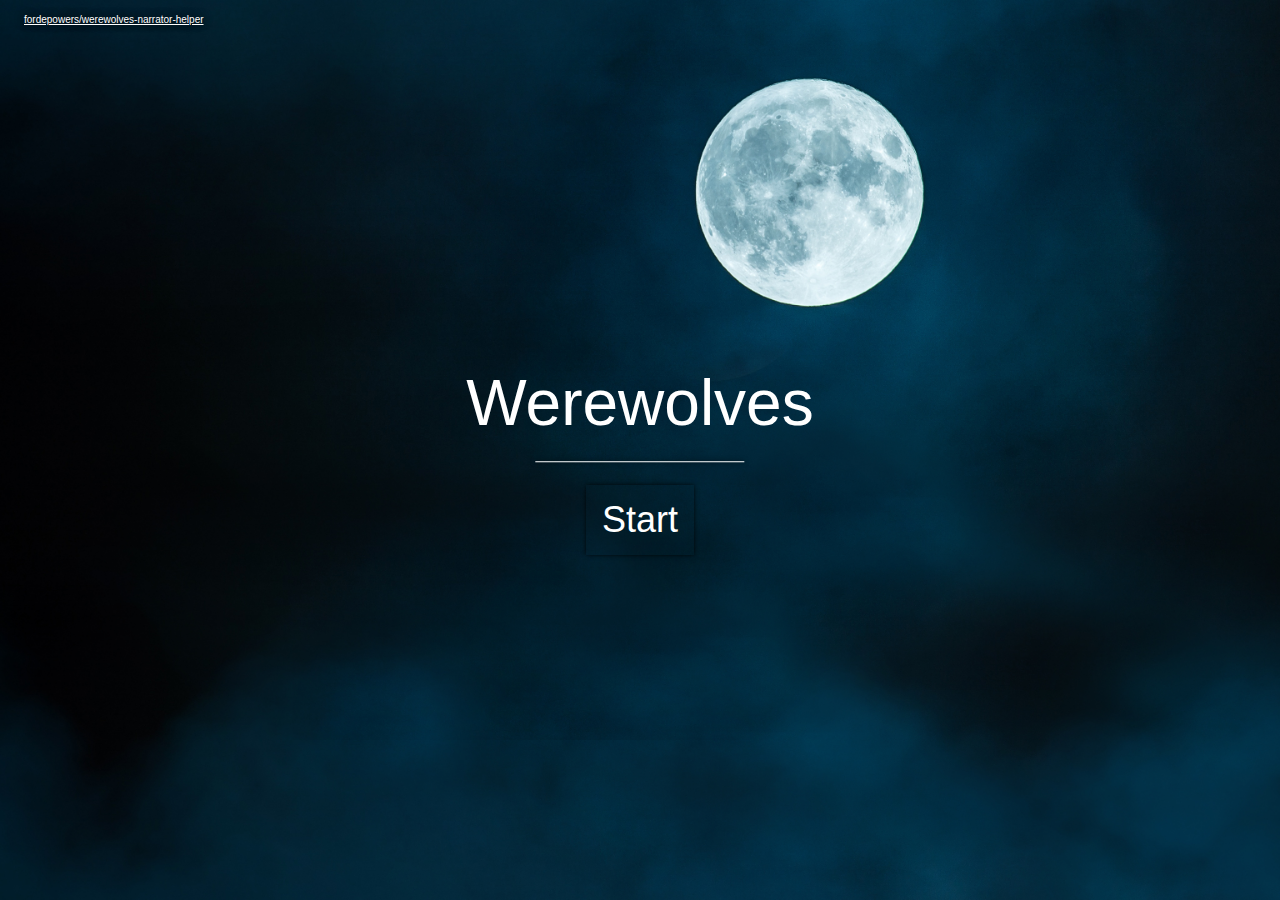
<file: Werewolves Website/index.html>
<!DOCTYPE html>
<html>

<head>
    <meta charset="utf-8">
    <meta http-equiv="X-UA-Compatible" content="IE=edge">
    <meta name="viewport" content="width=device-width, initial-scale=1">
    <title>Werewolves</title>
    <link rel="stylesheet" type="text/css" media="screen" href="main.css">
    <link href="https://fonts.googleapis.com/css?family=Raleway" rel="stylesheet">
    <script src="WNH-JavaScript.js"></script>

</head>

<body>
    <div class="bgimg w3-display-container w3-text-white">
        <div class="w3-display-topleft w3-padding-large w3-tiny w3-animate-fading">
            <a href="https://github.com/fordepowers/werewolves-narrator-helper" target="_blank">fordepowers/werewolves-narrator-helper</a>
        </div>
        <div class="w3-display-middle" id="middleDisplay">
            <h1 class="w3-jumbo w3-animate-top">Werewolves</h1>
            <hr class="w3-large w3-border-white w3-animate-zoom"
                style="margin: auto; width: 60%; box-shadow: 0px 0px 5px black;">
            <br>
            <button id="start-button" onClick="PlayWerewolves()" class="w3-xxlarge w3-btn w3-animate-zoom"
                style="display: block; margin: 0 auto; box-shadow: 0px 0px 5px black;">Start</button>
        </div>
    </div>
</body>

</html>
</file>
<file: Werewolves Website/main.css>
/* My stuff */

.MenuHeader {
    list-style-type: none;
    margin: 0;
    padding: 0;
    overflow: hidden;
    background-color: #040509;
    position: fixed;
    bottom: 0;
    width: 100%;
    border: none;
    box-shadow: 0px 0px 20px #040509;
}

.MenuList {
    float: left;
    border-right: 1px solid rgb(116, 116, 116);
}

li:last-child {
    border-right: none;
}

li a {
    display: block;
    color: white;
    text-align: center;
    padding: 14px 16px;
    text-decoration: none;
}

li a:hover {
    background-color: #111;
}

.active {
    background-color: rgb(0, 39, 56);
}

.black-layer {
    width: 100%;
    min-height: 100vh;
    background-color: #040509;
    top: 0;
    position: absolute;
}

.black-gradient-bottom {
    width: 100%;
    height: 40%;
    background-image: linear-gradient(to bottom, #04050900, #040509);
    bottom: 0;
    position: fixed;
}

.black-gradient-top {
    width: 100%;
    height: 15%;
    background-image: linear-gradient(to top, #04050900, #040509);
    top: 0;
    position: absolute;
}

@keyframes fadeOut {
    0% {
        opacity: 1
    }
    100% {
        opacity: 0
    }
}

body, html {
    height: 100%;
}

.bgimg {
    background-image: urL("full-moon-3840x2160.jpg");
    min-height: 100%;
    background-position: center;
    background-size: cover;
}

/* W3.CSS 4.12 November 2018 by Jan Egil and Borge Refsnes */

html {
    box-sizing: border-box
}

*, *:before, *:after {
    box-sizing: inherit
}

/* Extract from normalize.css by Nicolas Gallagher and Jonathan Neal git.io/normalize */

html {
    -ms-text-size-adjust: 100%;
    -webkit-text-size-adjust: 100%
}

body {
    margin: 0
}

article, aside, details, figcaption, figure, footer, header, main, menu, nav, section, summary {
    display: block
}

audio, canvas, progress, video {
    display: inline-block
}

progress {
    vertical-align: baseline
}

audio:not([controls]) {
    display: none;
    height: 0
}

[hidden], template {
    display: none
}

a:active, a:hover {
    outline-width: 0
}

abbr[title] {
    border-bottom: none;
    text-decoration: underline;
    text-decoration: underline dotted
}

dfn {
    font-style: italic
}

mark {
    background: #ff0;
    color: #000
}

small {
    font-size: 80%
}

sub, sup {
    font-size: 75%;
    line-height: 0;
    position: relative;
    vertical-align: baseline
}

sub {
    bottom: -0.25em
}

sup {
    top: -0.5em
}

figure {
    margin: 1em 40px
}

img {
    border-style: none
}

svg:not(:root) {
    overflow: hidden
}

code, kbd, pre, samp {
    font-family: monospace, monospace;
    font-size: 1em
}

hr {
    box-sizing: content-box;
    height: 0;
    overflow: visible
}

button, input, select, textarea {
    font: inherit;
    margin: 0
}

optgroup {
    font-weight: bold
}

button, input {
    overflow: visible
}

button, select {
    text-transform: none
}

button, html [type=button], [type=reset], [type=submit] {
    -webkit-appearance: button
}

button::-moz-focus-inner, [type=button]::-moz-focus-inner, [type=reset]::-moz-focus-inner, [type=submit]::-moz-focus-inner {
    border-style: none;
    padding: 0
}

button:-moz-focusring, [type=button]:-moz-focusring, [type=reset]:-moz-focusring, [type=submit]:-moz-focusring {
    outline: 1px dotted ButtonText
}

fieldset {
    border: 1px solid #c0c0c0;
    margin: 0 2px;
    padding: .35em .625em .75em
}

legend {
    color: inherit;
    display: table;
    max-width: 100%;
    padding: 0;
    white-space: normal
}

textarea {
    overflow: auto
}

[type=checkbox], [type=radio] {
    padding: 0
}

[type=number]::-webkit-inner-spin-button, [type=number]::-webkit-outer-spin-button {
    height: auto
}

[type=search] {
    -webkit-appearance: textfield;
    outline-offset: -2px
}

[type=search]::-webkit-search-cancel-button, [type=search]::-webkit-search-decoration {
    -webkit-appearance: none
}

::-webkit-input-placeholder {
    color: inherit;
    opacity: 0.54
}

::-webkit-file-upload-button {
    -webkit-appearance: button;
    font: inherit
}

/* End extract */

html, body {
    font-family: Verdana, sans-serif;
    font-size: 15px;
    line-height: 1.5
}

html {
    overflow-x: hidden
}

h1 {
    font-size: 36px
}

h2 {
    font-size: 30px
}

h3 {
    font-size: 24px
}

h4 {
    font-size: 20px
}

h5 {
    font-size: 18px
}

h6 {
    font-size: 16px
}

.w3-serif {
    font-family: serif
}

h1, h2, h3, h4, h5, h6 {
    font-family: "Segoe UI", Arial, sans-serif;
    font-weight: 400;
    margin: 10px 0
}

.w3-wide {
    letter-spacing: 4px
}

hr {
    border: 0;
    border-top: 1px solid #eee;
    margin: 20px 0
}

.w3-image {
    max-width: 100%;
    height: auto
}

img {
    vertical-align: middle
}

a {
    color: inherit;
    text-shadow: 0px 0px 10px black;
}

.w3-table, .w3-table-all {
    border-collapse: collapse;
    border-spacing: 0;
    width: 100%;
    display: table
}

.w3-table-all {
    border: 1px solid #ccc
}

.w3-bordered tr, .w3-table-all tr {
    border-bottom: 1px solid #ddd
}

.w3-striped tbody tr:nth-child(even) {
    background-color: #f1f1f1
}

.w3-table-all tr:nth-child(odd) {
    background-color: #fff
}

.w3-table-all tr:nth-child(even) {
    background-color: #f1f1f1
}

.w3-hoverable tbody tr:hover, .w3-ul.w3-hoverable li:hover {
    background-color: #ccc
}

.w3-centered tr th, .w3-centered tr td {
    text-align: center
}

.w3-table td, .w3-table th, .w3-table-all td, .w3-table-all th {
    padding: 8px 8px;
    display: table-cell;
    text-align: left;
    vertical-align: top
}

.w3-table th:first-child, .w3-table td:first-child, .w3-table-all th:first-child, .w3-table-all td:first-child {
    padding-left: 16px
}

.w3-btn, .w3-button {
    border: none;
    display: inline-block;
    padding: 8px 16px;
    vertical-align: middle;
    overflow: hidden;
    text-decoration: none;
    color: inherit;
    background-color: inherit;
    text-align: center;
    cursor: pointer;
    white-space: nowrap
}

.w3-btn:hover {
    box-shadow: 0 8px 16px 0 rgba(0, 0, 0, 0.2), 0 6px 20px 0 rgba(0, 0, 0, 0.19)
}

.w3-btn, .w3-button {
    -webkit-touch-callout: none;
    -webkit-user-select: none;
    -khtml-user-select: none;
    -moz-user-select: none;
    -ms-user-select: none;
    user-select: none
}

.w3-disabled, .w3-btn:disabled, .w3-button:disabled {
    cursor: not-allowed;
    opacity: 0.3
}

.w3-disabled *, :disabled * {
    pointer-events: none
}

.w3-btn.w3-disabled:hover, .w3-btn:disabled:hover {
    box-shadow: none
}

.w3-badge, .w3-tag {
    background-color: #000;
    color: #fff;
    display: inline-block;
    padding-left: 8px;
    padding-right: 8px;
    text-align: center
}

.w3-badge {
    border-radius: 50%
}

.w3-ul {
    list-style-type: none;
    padding: 0;
    margin: 0
}

.w3-ul li {
    padding: 8px 16px;
    border-bottom: 1px solid #ddd
}

.w3-ul li:last-child {
    border-bottom: none
}

.w3-tooltip, .w3-display-container {
    position: relative
}

.w3-tooltip .w3-text {
    display: none
}

.w3-tooltip:hover .w3-text {
    display: inline-block
}

.w3-ripple:active {
    opacity: 0.5
}

.w3-ripple {
    transition: opacity 0s
}

.w3-input {
    padding: 8px;
    display: block;
    border: none;
    width: 40%;
    background-color: whitesmoke;
    box-shadow: 0px 0px 10px black;
}

.w3-select {
    padding: 9px 0;
    width: 100%;
    border: none;
    border-bottom: 1px solid #ccc
}

.w3-dropdown-click, .w3-dropdown-hover {
    position: relative;
    display: inline-block;
    cursor: pointer
}

.w3-dropdown-hover:hover .w3-dropdown-content {
    display: block
}

.w3-dropdown-hover:first-child, .w3-dropdown-click:hover {
    background-color: #ccc;
    color: #000
}

.w3-dropdown-hover:hover>.w3-button:first-child, .w3-dropdown-click:hover>.w3-button:first-child {
    background-color: #ccc;
    color: #000
}

.w3-dropdown-content {
    cursor: auto;
    color: #000;
    background-color: #fff;
    display: none;
    position: absolute;
    min-width: 160px;
    margin: 0;
    padding: 0;
    z-index: 1
}

.w3-check, .w3-radio {
    width: 24px;
    height: 24px;
    position: relative;
    top: 6px
}

.w3-sidebar {
    height: 100%;
    width: 200px;
    background-color: #fff;
    position: fixed!important;
    z-index: 1;
    overflow: auto
}

.w3-bar-block .w3-dropdown-hover, .w3-bar-block .w3-dropdown-click {
    width: 100%
}

.w3-bar-block .w3-dropdown-hover .w3-dropdown-content, .w3-bar-block .w3-dropdown-click .w3-dropdown-content {
    min-width: 100%
}

.w3-bar-block .w3-dropdown-hover .w3-button, .w3-bar-block .w3-dropdown-click .w3-button {
    width: 100%;
    text-align: left;
    padding: 8px 16px
}

.w3-main, #main {
    transition: margin-left .4s
}

.w3-modal {
    z-index: 3;
    display: none;
    padding-top: 100px;
    position: fixed;
    left: 0;
    top: 0;
    width: 100%;
    height: 100%;
    overflow: auto;
    background-color: rgb(0, 0, 0);
    background-color: rgba(0, 0, 0, 0.4)
}

.w3-modal-content {
    margin: auto;
    background-color: #fff;
    position: relative;
    padding: 0;
    outline: 0;
    width: 600px
}

.w3-bar {
    width: 100%;
    overflow: hidden
}

.w3-center .w3-bar {
    display: inline-block;
    width: auto
}

.w3-bar .w3-bar-item {
    padding: 8px 16px;
    float: left;
    width: auto;
    border: none;
    display: block;
    outline: 0
}

.w3-bar .w3-dropdown-hover, .w3-bar .w3-dropdown-click {
    position: static;
    float: left
}

.w3-bar .w3-button {
    white-space: normal
}

.w3-bar-block .w3-bar-item {
    width: 100%;
    display: block;
    padding: 8px 16px;
    text-align: left;
    border: none;
    white-space: normal;
    float: none;
    outline: 0
}

.w3-bar-block.w3-center .w3-bar-item {
    text-align: center
}

.w3-block {
    display: block;
    width: 100%
}

.w3-responsive {
    display: block;
    overflow-x: auto
}

.w3-container:after, .w3-container:before, .w3-panel:after, .w3-panel:before, .w3-row:after, .w3-row:before, .w3-row-padding:after, .w3-row-padding:before, .w3-cell-row:before, .w3-cell-row:after, .w3-clear:after, .w3-clear:before, .w3-bar:before, .w3-bar:after {
    content: "";
    display: table;
    clear: both
}

.w3-col, .w3-half, .w3-third, .w3-twothird, .w3-threequarter, .w3-quarter {
    float: left;
    width: 100%
}

.w3-col.s1 {
    width: 8.33333%
}

.w3-col.s2 {
    width: 16.66666%
}

.w3-col.s3 {
    width: 24.99999%
}

.w3-col.s4 {
    width: 33.33333%
}

.w3-col.s5 {
    width: 41.66666%
}

.w3-col.s6 {
    width: 49.99999%
}

.w3-col.s7 {
    width: 58.33333%
}

.w3-col.s8 {
    width: 66.66666%
}

.w3-col.s9 {
    width: 74.99999%
}

.w3-col.s10 {
    width: 83.33333%
}

.w3-col.s11 {
    width: 91.66666%
}

.w3-col.s12 {
    width: 99.99999%
}

@media (min-width:601px) {
    .w3-col.m1 {
        width: 8.33333%
    }
    .w3-col.m2 {
        width: 16.66666%
    }
    .w3-col.m3, .w3-quarter {
        width: 24.99999%
    }
    .w3-col.m4, .w3-third {
        width: 33.33333%
    }
    .w3-col.m5 {
        width: 41.66666%
    }
    .w3-col.m6, .w3-half {
        width: 49.99999%
    }
    .w3-col.m7 {
        width: 58.33333%
    }
    .w3-col.m8, .w3-twothird {
        width: 66.66666%
    }
    .w3-col.m9, .w3-threequarter {
        width: 74.99999%
    }
    .w3-col.m10 {
        width: 83.33333%
    }
    .w3-col.m11 {
        width: 91.66666%
    }
    .w3-col.m12 {
        width: 99.99999%
    }
}

@media (min-width:993px) {
    .w3-col.l1 {
        width: 8.33333%
    }
    .w3-col.l2 {
        width: 16.66666%
    }
    .w3-col.l3 {
        width: 24.99999%
    }
    .w3-col.l4 {
        width: 33.33333%
    }
    .w3-col.l5 {
        width: 41.66666%
    }
    .w3-col.l6 {
        width: 49.99999%
    }
    .w3-col.l7 {
        width: 58.33333%
    }
    .w3-col.l8 {
        width: 66.66666%
    }
    .w3-col.l9 {
        width: 74.99999%
    }
    .w3-col.l10 {
        width: 83.33333%
    }
    .w3-col.l11 {
        width: 91.66666%
    }
    .w3-col.l12 {
        width: 99.99999%
    }
}

.w3-rest {
    overflow: hidden
}

.w3-stretch {
    margin-left: -16px;
    margin-right: -16px
}

.w3-content, .w3-auto {
    margin-left: auto;
    margin-right: auto
}

.w3-content {
    max-width: 980px
}

.w3-auto {
    max-width: 1140px
}

.w3-cell-row {
    display: table;
    width: 100%
}

.w3-cell {
    display: table-cell
}

.w3-cell-top {
    vertical-align: top
}

.w3-cell-middle {
    vertical-align: middle
}

.w3-cell-bottom {
    vertical-align: bottom
}

.w3-hide {
    display: none!important
}

.w3-show-block, .w3-show {
    display: block!important
}

.w3-show-inline-block {
    display: inline-block!important
}

@media (max-width:1205px) {
    .w3-auto {
        max-width: 95%
    }
}

@media (max-width:600px) {
    .w3-modal-content {
        margin: 0 10px;
        width: auto!important
    }
    .w3-modal {
        padding-top: 30px
    }
    .w3-dropdown-hover.w3-mobile .w3-dropdown-content, .w3-dropdown-click.w3-mobile .w3-dropdown-content {
        position: relative
    }
    .w3-hide-small {
        display: none!important
    }
    .w3-mobile {
        display: block;
        width: 100%!important
    }
    .w3-bar-item.w3-mobile, .w3-dropdown-hover.w3-mobile, .w3-dropdown-click.w3-mobile {
        text-align: center
    }
    .w3-dropdown-hover.w3-mobile, .w3-dropdown-hover.w3-mobile .w3-btn, .w3-dropdown-hover.w3-mobile .w3-button, .w3-dropdown-click.w3-mobile, .w3-dropdown-click.w3-mobile .w3-btn, .w3-dropdown-click.w3-mobile .w3-button {
        width: 100%
    }
}

@media (max-width:768px) {
    .w3-modal-content {
        width: 500px
    }
    .w3-modal {
        padding-top: 50px
    }
}

@media (min-width:993px) {
    .w3-modal-content {
        width: 900px
    }
    .w3-hide-large {
        display: none!important
    }
    .w3-sidebar.w3-collapse {
        display: block!important
    }
}

@media (max-width:992px) and (min-width:601px) {
    .w3-hide-medium {
        display: none!important
    }
}

@media (max-width:992px) {
    .w3-sidebar.w3-collapse {
        display: none
    }
    .w3-main {
        margin-left: 0!important;
        margin-right: 0!important
    }
    .w3-auto {
        max-width: 100%
    }
}

.w3-top, .w3-bottom {
    position: fixed;
    width: 100%;
    z-index: 1
}

.w3-top {
    top: 0
}

.w3-bottom {
    bottom: 0
}

.w3-overlay {
    position: fixed;
    display: none;
    width: 100%;
    height: 100%;
    top: 0;
    left: 0;
    right: 0;
    bottom: 0;
    background-color: rgba(0, 0, 0, 0.5);
    z-index: 2
}

.w3-display-topleft {
    position: absolute;
    left: 0;
    top: 0
}

.w3-display-topright {
    position: absolute;
    right: 0;
    top: 0
}

.w3-display-bottomleft {
    position: absolute;
    left: 0;
    bottom: 0
}

.w3-display-bottomright {
    position: absolute;
    right: 0;
    bottom: 0
}

.w3-display-middle {
    position: absolute;
    top: 50%;
    left: 50%;
    transform: translate(-50%, -50%);
    -ms-transform: translate(-50%, -50%)
}

.w3-display-left {
    position: absolute;
    top: 50%;
    left: 0%;
    transform: translate(0%, -50%);
    -ms-transform: translate(-0%, -50%)
}

.w3-display-right {
    position: absolute;
    top: 50%;
    right: 0%;
    transform: translate(0%, -50%);
    -ms-transform: translate(0%, -50%)
}

.w3-display-topmiddle {
    position: absolute;
    left: 50%;
    top: 20px;
    transform: translate(-50%, 0%);
    -ms-transform: translate(-50%, 0%)
}

.w3-display-bottommiddle {
    position: absolute;
    left: 50%;
    bottom: 0;
    transform: translate(-50%, 0%);
    -ms-transform: translate(-50%, 0%)
}

.w3-display-container:hover .w3-display-hover {
    display: block
}

.w3-display-container:hover span.w3-display-hover {
    display: inline-block
}

.w3-display-hover {
    display: none
}

.w3-display-position {
    position: absolute
}

.w3-circle {
    border-radius: 50%
}

.w3-round-small {
    border-radius: 2px
}

.w3-round, .w3-round-medium {
    border-radius: 4px
}

.w3-round-large {
    border-radius: 8px
}

.w3-round-xlarge {
    border-radius: 16px
}

.w3-round-xxlarge {
    border-radius: 32px
}

.w3-row-padding, .w3-row-padding>.w3-half, .w3-row-padding>.w3-third, .w3-row-padding>.w3-twothird, .w3-row-padding>.w3-threequarter, .w3-row-padding>.w3-quarter, .w3-row-padding>.w3-col {
    padding: 0 8px
}

.w3-container, .w3-panel {
    padding: 0.01em 16px
}

.w3-panel {
    margin-top: 16px;
    margin-bottom: 16px
}

.w3-code, .w3-codespan {
    font-family: Consolas, "courier new";
    font-size: 16px
}

.w3-code {
    width: auto;
    background-color: #fff;
    padding: 8px 12px;
    border-left: 4px solid #4CAF50;
    word-wrap: break-word
}

.w3-codespan {
    color: crimson;
    background-color: #f1f1f1;
    padding-left: 4px;
    padding-right: 4px;
    font-size: 110%
}

.w3-card, .w3-card-2 {
    box-shadow: 0 2px 5px 0 rgba(0, 0, 0, 0.16), 0 2px 10px 0 rgba(0, 0, 0, 0.12)
}

.w3-card-4, .w3-hover-shadow:hover {
    box-shadow: 0 4px 10px 0 rgba(0, 0, 0, 0.2), 0 4px 20px 0 rgba(0, 0, 0, 0.19)
}

.w3-spin {
    animation: w3-spin 2s infinite linear
}

@keyframes w3-spin {
    0% {
        transform: rotate(0deg)
    }
    100% {
        transform: rotate(359deg)
    }
}

.w3-animate-fading {
    animation: fading 5s
}

@keyframes fading {
    0% {
        opacity: 0
    }
    100% {
        opacity: 1
    }
}

.w3-animate-opacity {
    animation: opac 0.8s
}

@keyframes opac {
    from {
        opacity: 0
    }
    to {
        opacity: 1
    }
}

.w3-animate-top {
    position: relative;
    animation: animatetop 2s
}

@keyframes animatetop {
    from {
        top: -300px;
        opacity: 0
    }
    to {
        top: 0;
        opacity: 1
    }
}

.w3-animate-left {
    position: relative;
    animation: animateleft 1s
}

@keyframes animateleft {
    from {
        left: -300px;
        opacity: 0
    }
    to {
        left: 0;
        opacity: 1
    }
}

.w3-animate-right {
    position: relative;
    animation: animateright 2s
}

@keyframes animateright {
    from {
        right: -300px;
        opacity: 0
    }
    to {
        right: 0;
        opacity: 1
    }
}

.w3-animate-bottom {
    position: relative;
    animation: animatebottom 2s
}

@keyframes animatebottom {
    from {
        bottom: -300px;
        opacity: 0
    }
    to {
        bottom: 0;
        opacity: 1
    }
}

.w3-animate-zoom {
    animation: animatezoom 2s
}

@keyframes animatezoom {
    from {
        transform: scale(0)
    }
    to {
        transform: scale(1)
    }
}

.w3-animate-input {
    transition: width 0.4s ease-in-out
}

.w3-animate-input:focus {
    width: 100%!important
}

.w3-opacity, .w3-hover-opacity:hover {
    opacity: 0.60
}

.w3-opacity-off, .w3-hover-opacity-off:hover {
    opacity: 1
}

.w3-opacity-max {
    opacity: 0.25
}

.w3-opacity-min {
    opacity: 0.75
}

.w3-greyscale-max, .w3-grayscale-max, .w3-hover-greyscale:hover, .w3-hover-grayscale:hover {
    filter: grayscale(100%)
}

.w3-greyscale, .w3-grayscale {
    filter: grayscale(75%)
}

.w3-greyscale-min, .w3-grayscale-min {
    filter: grayscale(50%)
}

.w3-sepia {
    filter: sepia(75%)
}

.w3-sepia-max, .w3-hover-sepia:hover {
    filter: sepia(100%)
}

.w3-sepia-min {
    filter: sepia(50%)
}

.w3-tiny {
    font-size: 10px!important
}

.w3-small {
    font-size: 12px!important
}

.w3-medium {
    font-size: 15px!important
}

.w3-large {
    font-size: 18px!important
}

.w3-xlarge {
    font-size: 24px!important
}

.w3-xxlarge {
    font-size: 36px!important
}

.w3-xxxlarge {
    font-size: 48px!important
}

.w3-jumbo {
    font-size: 64px!important
}

.w3-left-align {
    text-align: left!important
}

.w3-right-align {
    text-align: right!important
}

.w3-justify {
    text-align: justify!important
}

.w3-center {
    text-align: center!important
}

.w3-border-0 {
    border: 0!important
}

.w3-border {
    border: 1px solid #ccc!important
}

.w3-border-top {
    border-top: 1px solid #ccc!important
}

.w3-border-bottom {
    border-bottom: 1px solid #ccc!important
}

.w3-border-left {
    border-left: 1px solid #ccc!important
}

.w3-border-right {
    border-right: 1px solid #ccc!important
}

.w3-topbar {
    border-top: 6px solid #ccc!important
}

.w3-bottombar {
    border-bottom: 6px solid #ccc!important
}

.w3-leftbar {
    border-left: 6px solid #ccc!important
}

.w3-rightbar {
    border-right: 6px solid #ccc!important
}

.w3-section, .w3-code {
    margin-top: 16px!important;
    margin-bottom: 16px!important
}

.w3-margin {
    margin: 16px!important
}

.w3-margin-top {
    margin-top: 16px!important
}

.w3-margin-bottom {
    margin-bottom: 16px!important
}

.w3-margin-left {
    margin-left: 16px!important
}

.w3-margin-right {
    margin-right: 16px!important
}

.w3-padding-small {
    padding: 4px 8px!important
}

.w3-padding {
    padding: 8px 16px!important
}

.w3-padding-large {
    padding: 12px 24px!important
}

.w3-padding-16 {
    padding-top: 16px!important;
    padding-bottom: 16px!important
}

.w3-padding-24 {
    padding-top: 24px!important;
    padding-bottom: 24px!important
}

.w3-padding-32 {
    padding-top: 32px!important;
    padding-bottom: 32px!important
}

.w3-padding-48 {
    padding-top: 48px!important;
    padding-bottom: 48px!important
}

.w3-padding-64 {
    padding-top: 64px!important;
    padding-bottom: 64px!important
}

.w3-left {
    float: left!important
}

.w3-right {
    float: right!important
}

.w3-button:hover {
    color: #000!important;
    background-color: #ccc!important
}

.w3-transparent, .w3-hover-none:hover {
    background-color: transparent!important
}

.w3-hover-none:hover {
    box-shadow: none!important
}

/* Colors */

.w3-amber, .w3-hover-amber:hover {
    color: #000!important;
    background-color: #ffc107!important
}

.w3-aqua, .w3-hover-aqua:hover {
    color: #000!important;
    background-color: #00ffff!important
}

.w3-blue, .w3-hover-blue:hover {
    color: #fff!important;
    background-color: #2196F3!important
}

.w3-light-blue, .w3-hover-light-blue:hover {
    color: #000!important;
    background-color: #87CEEB!important
}

.w3-brown, .w3-hover-brown:hover {
    color: #fff!important;
    background-color: #795548!important
}

.w3-cyan, .w3-hover-cyan:hover {
    color: #000!important;
    background-color: #00bcd4!important
}

.w3-blue-grey, .w3-hover-blue-grey:hover, .w3-blue-gray, .w3-hover-blue-gray:hover {
    color: #fff!important;
    background-color: #607d8b!important
}

.w3-green, .w3-hover-green:hover {
    color: #fff!important;
    background-color: #4CAF50!important
}

.w3-light-green, .w3-hover-light-green:hover {
    color: #000!important;
    background-color: #8bc34a!important
}

.w3-indigo, .w3-hover-indigo:hover {
    color: #fff!important;
    background-color: #3f51b5!important
}

.w3-khaki, .w3-hover-khaki:hover {
    color: #000!important;
    background-color: #f0e68c!important
}

.w3-lime, .w3-hover-lime:hover {
    color: #000!important;
    background-color: #cddc39!important
}

.w3-orange, .w3-hover-orange:hover {
    color: #000!important;
    background-color: #ff9800!important
}

.w3-deep-orange, .w3-hover-deep-orange:hover {
    color: #fff!important;
    background-color: #ff5722!important
}

.w3-pink, .w3-hover-pink:hover {
    color: #fff!important;
    background-color: #e91e63!important
}

.w3-purple, .w3-hover-purple:hover {
    color: #fff!important;
    background-color: #9c27b0!important
}

.w3-deep-purple, .w3-hover-deep-purple:hover {
    color: #fff!important;
    background-color: #673ab7!important
}

.w3-red, .w3-hover-red:hover {
    color: #fff!important;
    background-color: #f44336!important
}

.w3-sand, .w3-hover-sand:hover {
    color: #000!important;
    background-color: #fdf5e6!important
}

.w3-teal, .w3-hover-teal:hover {
    color: #fff!important;
    background-color: #009688!important
}

.w3-yellow, .w3-hover-yellow:hover {
    color: #000!important;
    background-color: #ffeb3b!important
}

.w3-white, .w3-hover-white:hover {
    color: #000!important;
    background-color: #fff!important
}

.w3-black, .w3-hover-black:hover {
    color: #fff!important;
    background-color: #000!important
}

.w3-grey, .w3-hover-grey:hover, .w3-gray, .w3-hover-gray:hover {
    color: #000!important;
    background-color: #9e9e9e!important
}

.w3-light-grey, .w3-hover-light-grey:hover, .w3-light-gray, .w3-hover-light-gray:hover {
    color: #000!important;
    background-color: #f1f1f1!important
}

.w3-dark-grey, .w3-hover-dark-grey:hover, .w3-dark-gray, .w3-hover-dark-gray:hover {
    color: #fff!important;
    background-color: #616161!important
}

.w3-pale-red, .w3-hover-pale-red:hover {
    color: #000!important;
    background-color: #ffdddd!important
}

.w3-pale-green, .w3-hover-pale-green:hover {
    color: #000!important;
    background-color: #ddffdd!important
}

.w3-pale-yellow, .w3-hover-pale-yellow:hover {
    color: #000!important;
    background-color: #ffffcc!important
}

.w3-pale-blue, .w3-hover-pale-blue:hover {
    color: #000!important;
    background-color: #ddffff!important
}

.w3-text-amber, .w3-hover-text-amber:hover {
    color: #ffc107!important
}

.w3-text-aqua, .w3-hover-text-aqua:hover {
    color: #00ffff!important
}

.w3-text-blue, .w3-hover-text-blue:hover {
    color: #2196F3!important
}

.w3-text-light-blue, .w3-hover-text-light-blue:hover {
    color: #87CEEB!important
}

.w3-text-brown, .w3-hover-text-brown:hover {
    color: #795548!important
}

.w3-text-cyan, .w3-hover-text-cyan:hover {
    color: #00bcd4!important
}

.w3-text-blue-grey, .w3-hover-text-blue-grey:hover, .w3-text-blue-gray, .w3-hover-text-blue-gray:hover {
    color: #607d8b!important
}

.w3-text-green, .w3-hover-text-green:hover {
    color: #4CAF50!important
}

.w3-text-light-green, .w3-hover-text-light-green:hover {
    color: #8bc34a!important
}

.w3-text-indigo, .w3-hover-text-indigo:hover {
    color: #3f51b5!important
}

.w3-text-khaki, .w3-hover-text-khaki:hover {
    color: #b4aa50!important
}

.w3-text-lime, .w3-hover-text-lime:hover {
    color: #cddc39!important
}

.w3-text-orange, .w3-hover-text-orange:hover {
    color: #ff9800!important
}

.w3-text-deep-orange, .w3-hover-text-deep-orange:hover {
    color: #ff5722!important
}

.w3-text-pink, .w3-hover-text-pink:hover {
    color: #e91e63!important
}

.w3-text-purple, .w3-hover-text-purple:hover {
    color: #9c27b0!important
}

.w3-text-deep-purple, .w3-hover-text-deep-purple:hover {
    color: #673ab7!important
}

.w3-text-red, .w3-hover-text-red:hover {
    color: #f44336!important
}

.w3-text-sand, .w3-hover-text-sand:hover {
    color: #fdf5e6!important
}

.w3-text-teal, .w3-hover-text-teal:hover {
    color: #009688!important
}

.w3-text-yellow, .w3-hover-text-yellow:hover {
    color: #d2be0e!important
}

.w3-text-white, .w3-hover-text-white:hover {
    color: #fff!important
}

.w3-text-black, .w3-hover-text-black:hover {
    color: #000!important
}

.w3-text-grey, .w3-hover-text-grey:hover, .w3-text-gray, .w3-hover-text-gray:hover {
    color: #757575!important
}

.w3-text-light-grey, .w3-hover-text-light-grey:hover, .w3-text-light-gray, .w3-hover-text-light-gray:hover {
    color: #f1f1f1!important
}

.w3-text-dark-grey, .w3-hover-text-dark-grey:hover, .w3-text-dark-gray, .w3-hover-text-dark-gray:hover {
    color: #3a3a3a!important
}

.w3-border-amber, .w3-hover-border-amber:hover {
    border-color: #ffc107!important
}

.w3-border-aqua, .w3-hover-border-aqua:hover {
    border-color: #00ffff!important
}

.w3-border-blue, .w3-hover-border-blue:hover {
    border-color: #2196F3!important
}

.w3-border-light-blue, .w3-hover-border-light-blue:hover {
    border-color: #87CEEB!important
}

.w3-border-brown, .w3-hover-border-brown:hover {
    border-color: #795548!important
}

.w3-border-cyan, .w3-hover-border-cyan:hover {
    border-color: #00bcd4!important
}

.w3-border-blue-grey, .w3-hover-border-blue-grey:hover, .w3-border-blue-gray, .w3-hover-border-blue-gray:hover {
    border-color: #607d8b!important
}

.w3-border-green, .w3-hover-border-green:hover {
    border-color: #4CAF50!important
}

.w3-border-light-green, .w3-hover-border-light-green:hover {
    border-color: #8bc34a!important
}

.w3-border-indigo, .w3-hover-border-indigo:hover {
    border-color: #3f51b5!important
}

.w3-border-khaki, .w3-hover-border-khaki:hover {
    border-color: #f0e68c!important
}

.w3-border-lime, .w3-hover-border-lime:hover {
    border-color: #cddc39!important
}

.w3-border-orange, .w3-hover-border-orange:hover {
    border-color: #ff9800!important
}

.w3-border-deep-orange, .w3-hover-border-deep-orange:hover {
    border-color: #ff5722!important
}

.w3-border-pink, .w3-hover-border-pink:hover {
    border-color: #e91e63!important
}

.w3-border-purple, .w3-hover-border-purple:hover {
    border-color: #9c27b0!important
}

.w3-border-deep-purple, .w3-hover-border-deep-purple:hover {
    border-color: #673ab7!important
}

.w3-border-red, .w3-hover-border-red:hover {
    border-color: #f44336!important
}

.w3-border-sand, .w3-hover-border-sand:hover {
    border-color: #fdf5e6!important
}

.w3-border-teal, .w3-hover-border-teal:hover {
    border-color: #009688!important
}

.w3-border-yellow, .w3-hover-border-yellow:hover {
    border-color: #ffeb3b!important
}

.w3-border-white, .w3-hover-border-white:hover {
    border-color: #fff!important
}

.w3-border-black, .w3-hover-border-black:hover {
    border-color: #000!important
}

.w3-border-grey, .w3-hover-border-grey:hover, .w3-border-gray, .w3-hover-border-gray:hover {
    border-color: #9e9e9e!important
}

.w3-border-light-grey, .w3-hover-border-light-grey:hover, .w3-border-light-gray, .w3-hover-border-light-gray:hover {
    border-color: #f1f1f1!important
}

.w3-border-dark-grey, .w3-hover-border-dark-grey:hover, .w3-border-dark-gray, .w3-hover-border-dark-gray:hover {
    border-color: #616161!important
}

.w3-border-pale-red, .w3-hover-border-pale-red:hover {
    border-color: #ffe7e7!important
}

.w3-border-pale-green, .w3-hover-border-pale-green:hover {
    border-color: #e7ffe7!important
}

.w3-border-pale-yellow, .w3-hover-border-pale-yellow:hover {
    border-color: #ffffcc!important
}

.w3-border-pale-blue, .w3-hover-border-pale-blue:hover {
    border-color: #e7ffff!important
}
</file>
